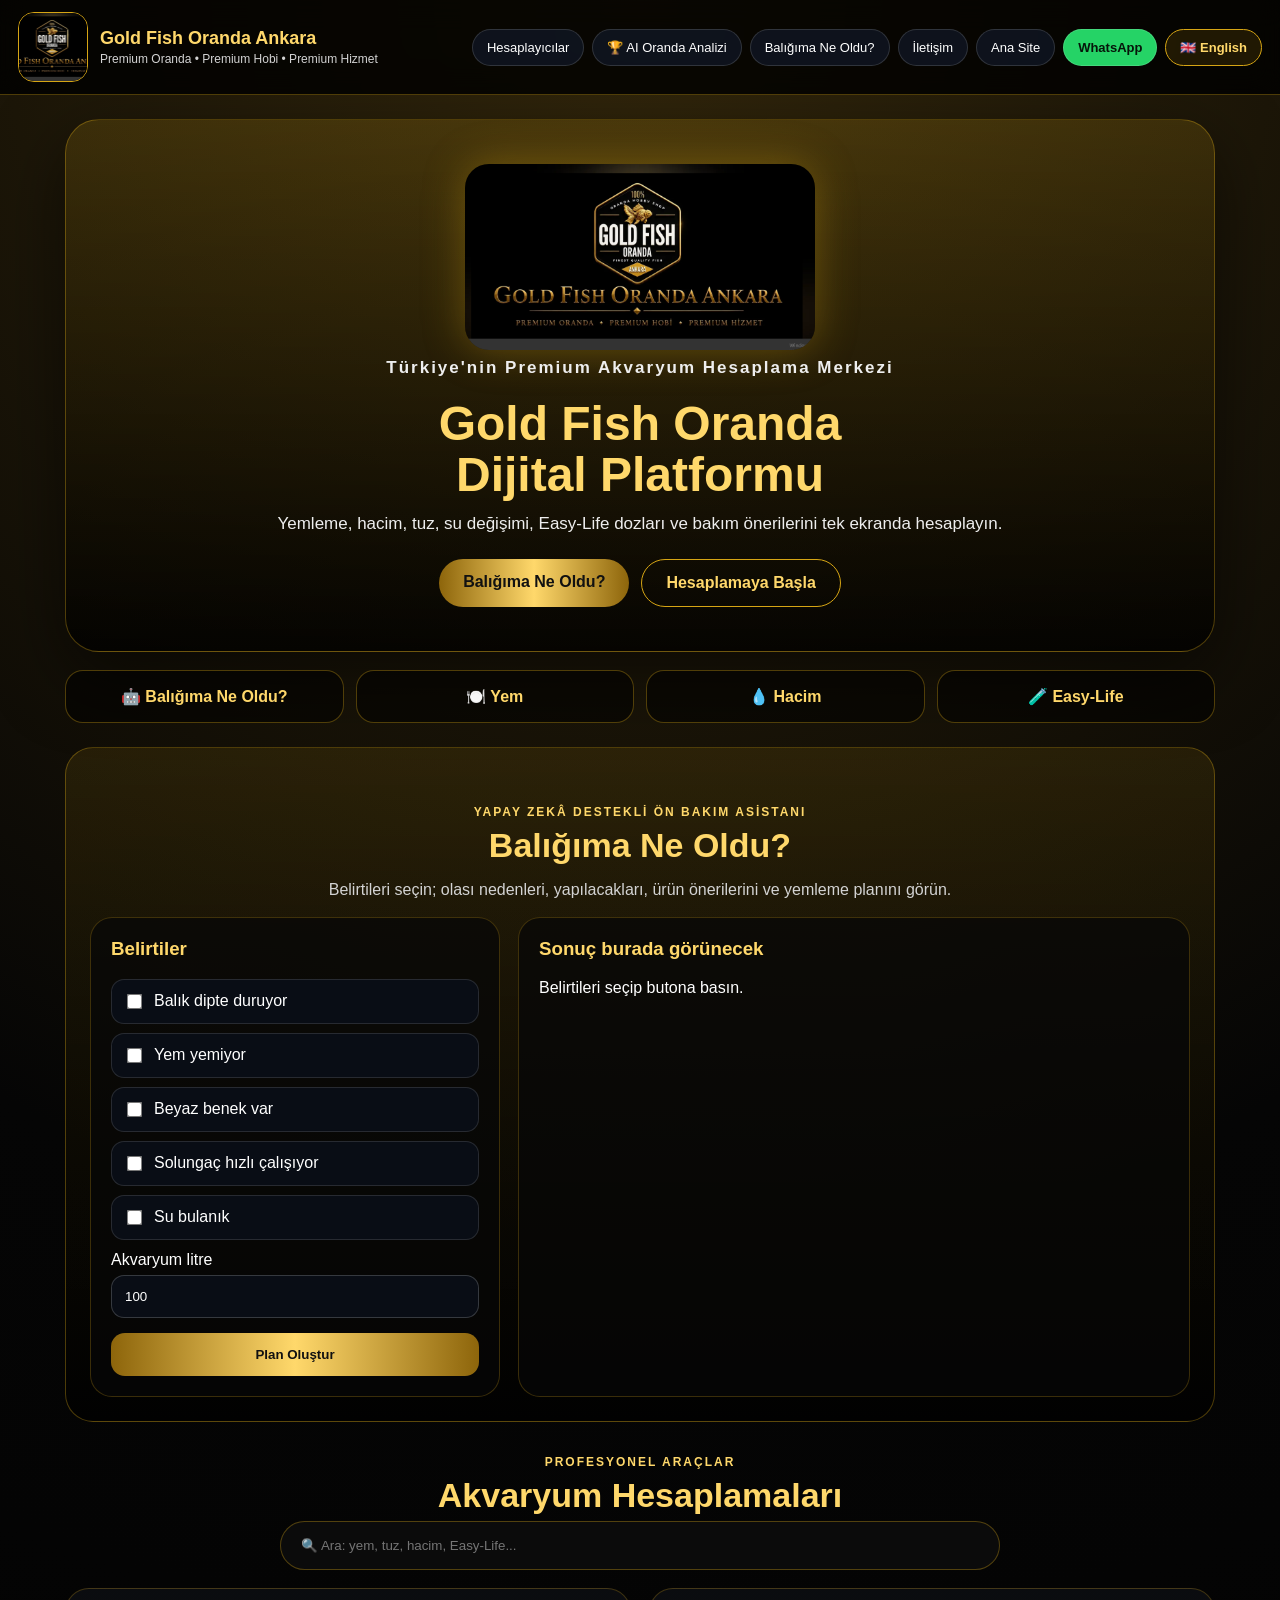
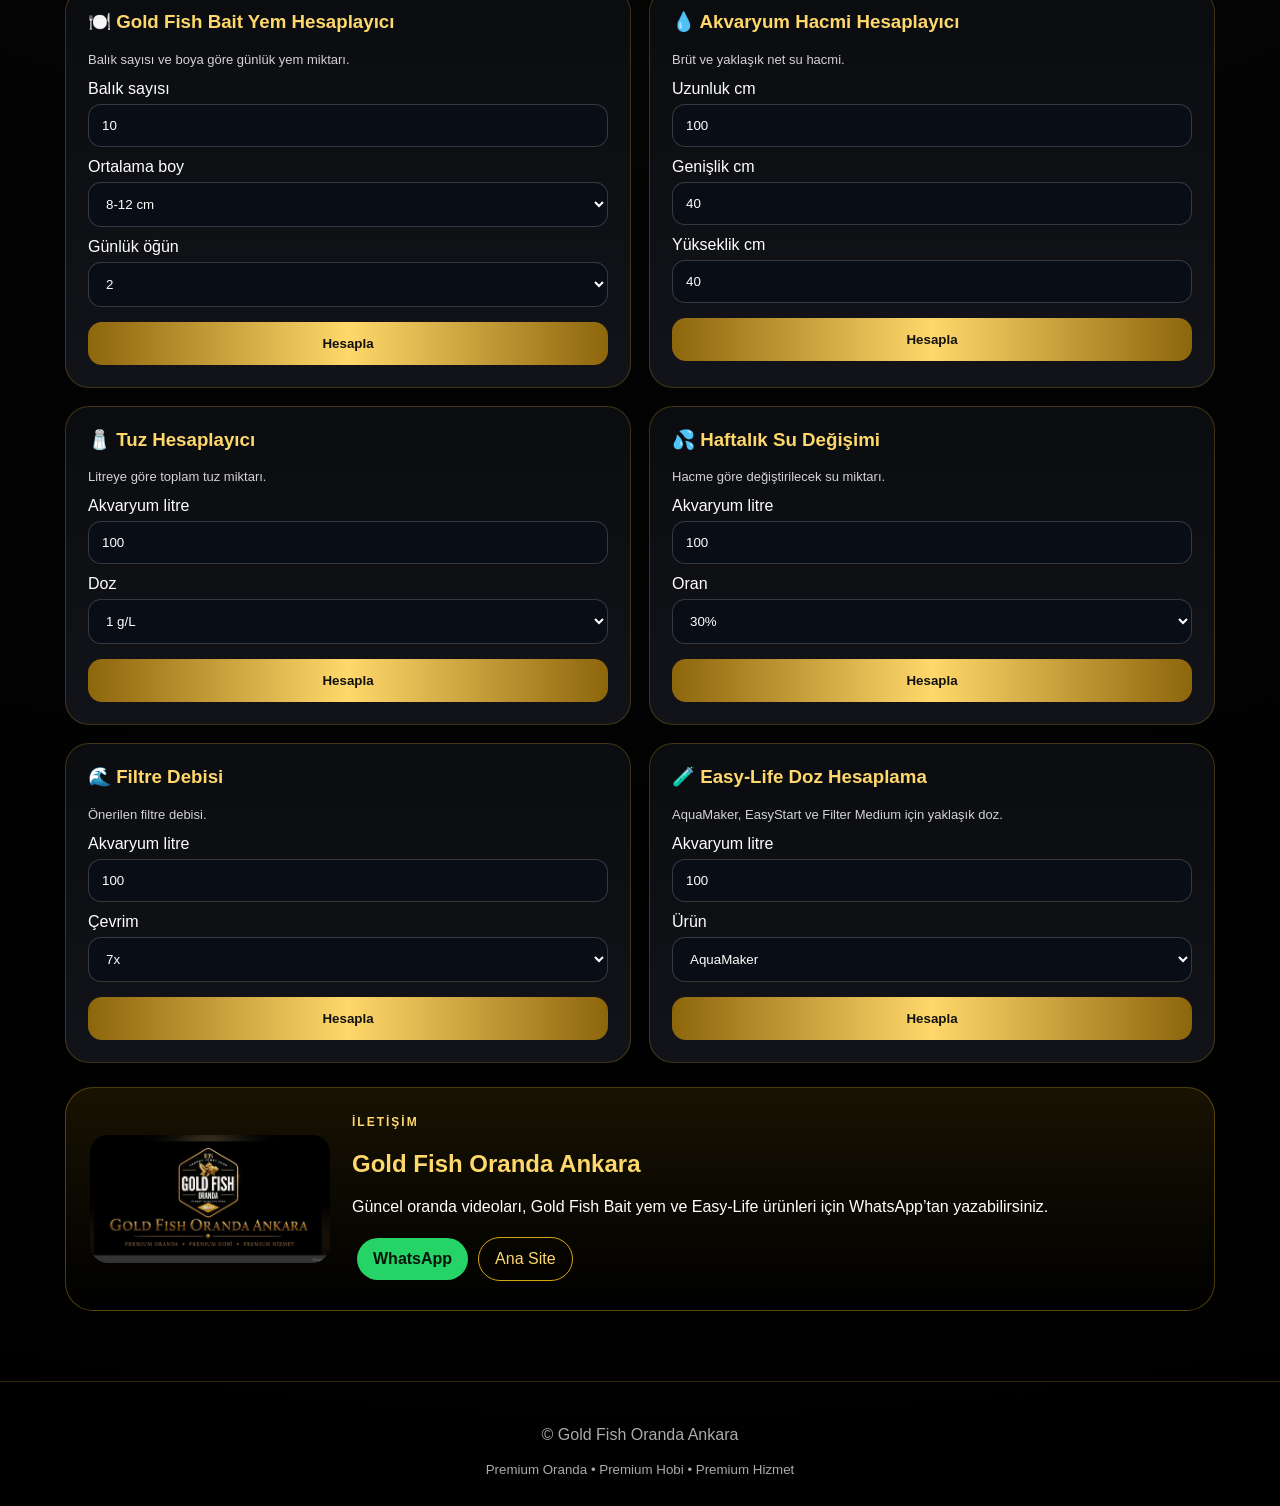
<file: index.html>
<!DOCTYPE html>
<html lang="tr">
<head>
<meta charset="UTF-8"><meta name="viewport" content="width=device-width, initial-scale=1.0">
<title>Gold Fish Oranda Ankara | Premium Akvaryum Hesaplama Merkezi</title>
<meta name="description" content="Premium akvaryum hesaplama merkezi. Yem, hacim, su değişimi, Easy-Life doz ve balık bakım asistanı.">
<link rel="icon" href="logo.png"><link rel="stylesheet" href="style.css">
</head>
<body>
<div id="loader" class="loader"><div><img src="logo.png"><p>PREMIUM DİJİTAL PLATFORM</p></div></div>
<header class="topbar">
<a class="brand" href="#top"><img src="logo.png"><span><strong>Gold Fish Oranda Ankara</strong><small>Premium Oranda • Premium Hobi • Premium Hizmet</small></span></a>
<nav>
<a href="#tools">Hesaplayıcılar</a><a href="analyzer.html">🏆 AI Oranda Analizi</a><a href="#doctorSec">Balığıma Ne Oldu?</a><a href="#contact">İletişim</a><a href="https://goldfishoranda.com" target="_blank">Ana Site</a><a class="wa" href="https://wa.me/905337734115" target="_blank">WhatsApp</a><a class="lang" href="index-en.html">🇬🇧 English</a>
</nav></header>
<main id="top">
<section class="hero"><img src="logo.png"><p class="eyebrow">Türkiye'nin Premium Akvaryum Hesaplama Merkezi</p><h1>Gold Fish Oranda<br>Dijital Platformu</h1><p>Yemleme, hacim, tuz, su değişimi, Easy-Life dozları ve bakım önerilerini tek ekranda hesaplayın.</p><div class="buttons"><a class="btn gold" href="#doctorSec">Balığıma Ne Oldu?</a><a class="btn outline" href="#tools">Hesaplamaya Başla</a></div></section>
<section class="quick"><a href="#doctorSec">🤖 Balığıma Ne Oldu?</a><a href="#feed">🍽️ Yem</a><a href="#volume">💧 Hacim</a><a href="#easy">🧪 Easy-Life</a></section>
<section id="doctorSec" class="diagnosis"><div class="section-title"><span>YAPAY ZEKÂ DESTEKLİ ÖN BAKIM ASİSTANI</span><h2>Balığıma Ne Oldu?</h2><p>Belirtileri seçin; olası nedenleri, yapılacakları, ürün önerilerini ve yemleme planını görün.</p></div><div class="diag-layout"><div class="panel"><h3>Belirtiler</h3>
<label class="check"><input type="checkbox" id="sBottom"> Balık dipte duruyor</label>
<label class="check"><input type="checkbox" id="sNoEat"> Yem yemiyor</label>
<label class="check"><input type="checkbox" id="sWhite"> Beyaz benek var</label>
<label class="check"><input type="checkbox" id="sGill"> Solungaç hızlı çalışıyor</label>
<label class="check"><input type="checkbox" id="sCloudy"> Su bulanık</label>
<label>Akvaryum litre</label><input id="diagLiter" type="number" value="100"><button onclick="fishDoctor()">Plan Oluştur</button></div><div id="doctor" class="doctor"><h3>Sonuç burada görünecek</h3><p>Belirtileri seçip butona basın.</p></div></div></section>
<section id="tools" class="section-title"><span>PROFESYONEL ARAÇLAR</span><h2>Akvaryum Hesaplamaları</h2><input id="search" oninput="filterCards()" placeholder="🔍 Ara: yem, tuz, hacim, Easy-Life..."></section>
<section class="grid">
<article id="feed" class="card searchable" data-name="feeding yem gold fish bait"><h3>🍽️ Gold Fish Bait Yem Hesaplayıcı</h3><p>Balık sayısı ve boya göre günlük yem miktarı.</p><label>Balık sayısı</label><input id="fishCount" type="number" value="10"><label>Ortalama boy</label><select id="fishSize"><option value="0.05">5 cm</option><option value="0.10">5-8 cm</option><option value="0.20" selected>8-12 cm</option><option value="0.35">12+ cm</option></select><label>Günlük öğün</label><select id="meals"><option>1</option><option selected>2</option><option>3</option></select><button onclick="feedCalc()">Hesapla</button><div id="feedResult" class="result"></div></article>
<article id="volume" class="card searchable" data-name="volume hacim litre"><h3>💧 Akvaryum Hacmi Hesaplayıcı</h3><p>Brüt ve yaklaşık net su hacmi.</p><label>Uzunluk cm</label><input id="l" type="number" value="100"><label>Genişlik cm</label><input id="w" type="number" value="40"><label>Yükseklik cm</label><input id="h" type="number" value="40"><button onclick="volumeCalc()">Hesapla</button><div id="volumeResult" class="result"></div></article>
<article class="card searchable" data-name="salt tuz"><h3>🧂 Tuz Hesaplayıcı</h3><p>Litreye göre toplam tuz miktarı.</p><label>Akvaryum litre</label><input id="saltLiter" type="number" value="100"><label>Doz</label><select id="saltDose"><option value="1">1 g/L</option><option value="2">2 g/L</option><option value="3">3 g/L</option></select><button onclick="saltCalc()">Hesapla</button><div id="saltResult" class="result"></div></article>
<article class="card searchable" data-name="water change su değişimi"><h3>💦 Haftalık Su Değişimi</h3><p>Hacme göre değiştirilecek su miktarı.</p><label>Akvaryum litre</label><input id="waterLiter" type="number" value="100"><label>Oran</label><select id="waterRate"><option value=".20">20%</option><option value=".30" selected>30%</option><option value=".40">40%</option></select><button onclick="waterCalc()">Hesapla</button><div id="waterResult" class="result"></div></article>
<article class="card searchable" data-name="filter filtre"><h3>🌊 Filtre Debisi</h3><p>Önerilen filtre debisi.</p><label>Akvaryum litre</label><input id="flowLiter" type="number" value="100"><label>Çevrim</label><select id="turnover"><option value="5">5x</option><option value="7" selected>7x</option><option value="10">10x</option></select><button onclick="flowCalc()">Hesapla</button><div id="flowResult" class="result"></div></article>
<article id="easy" class="card searchable" data-name="easy-life dose doz"><h3>🧪 Easy-Life Doz Hesaplama</h3><p>AquaMaker, EasyStart ve Filter Medium için yaklaşık doz.</p><label>Akvaryum litre</label><input id="doseLiter" type="number" value="100"><label>Ürün</label><select id="doseProduct"><option value="10">AquaMaker</option><option value="10">EasyStart</option><option value="10">Filter Medium</option></select><button onclick="doseCalc()">Hesapla</button><div id="doseResult" class="result"></div></article>
</section>
<section id="contact" class="contact"><img src="logo.png"><div><span>İLETİŞİM</span><h2>Gold Fish Oranda Ankara</h2><p>Güncel oranda videoları, Gold Fish Bait yem ve Easy-Life ürünleri için WhatsApp’tan yazabilirsiniz.</p><a class="wa" href="https://wa.me/905337734115" target="_blank">WhatsApp</a><a href="https://goldfishoranda.com" target="_blank">Ana Site</a></div></section>
</main><footer><p>© Gold Fish Oranda Ankara</p><small>Premium Oranda • Premium Hobi • Premium Hizmet</small></footer><script src="script.js"></script></body></html>
</file>
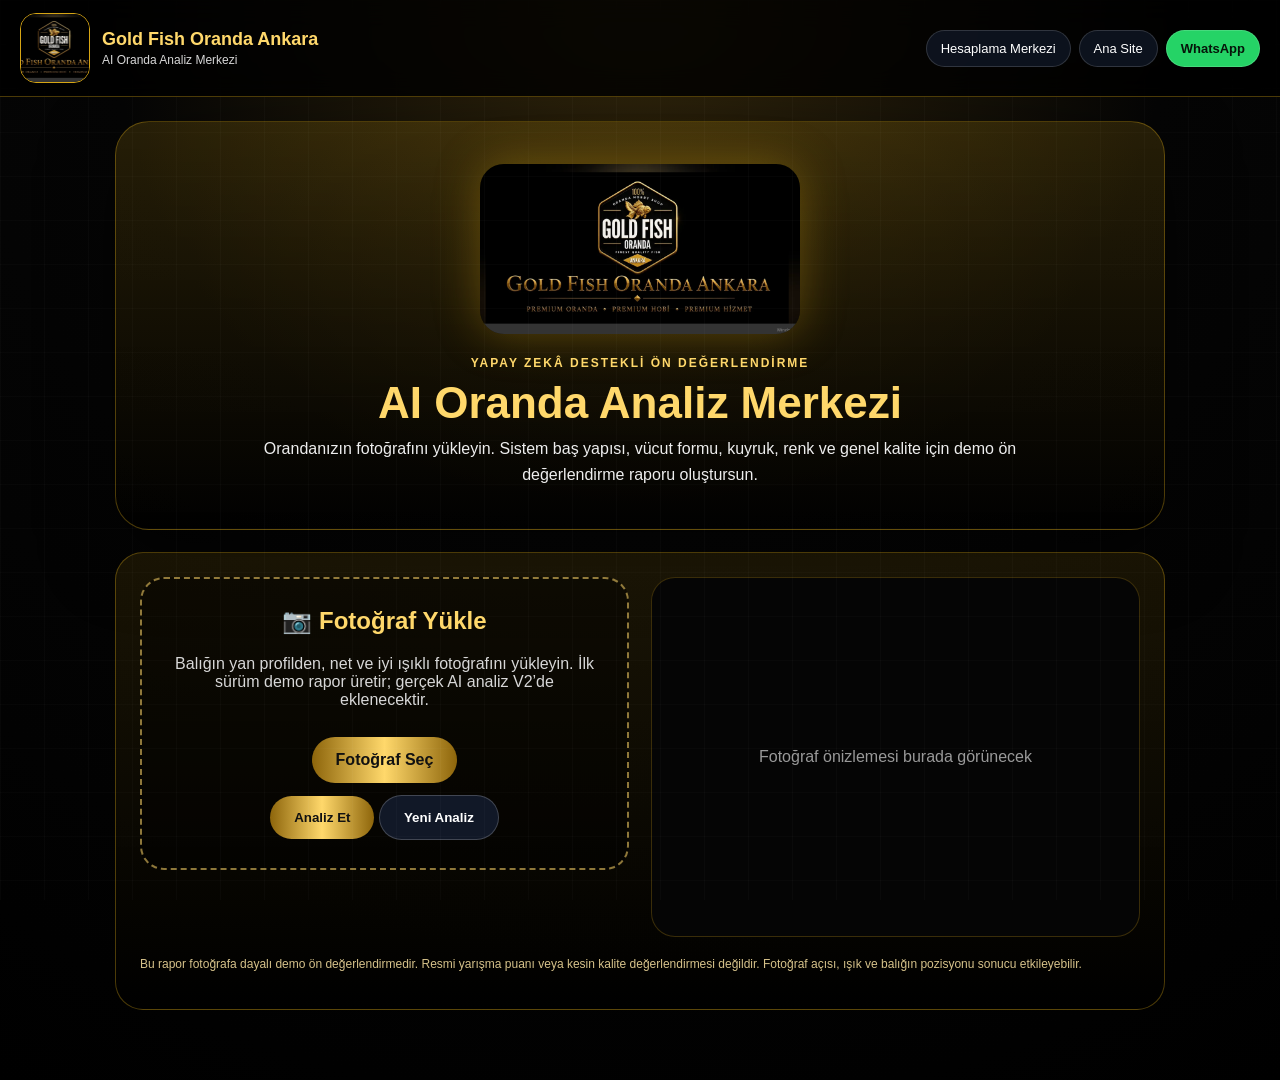
<file: analyzer.html>
<!DOCTYPE html>
<html lang="tr">
<head>
<meta charset="UTF-8">
<meta name="viewport" content="width=device-width, initial-scale=1.0">
<title>Gold Fish Oranda AI Lab | Oranda Analiz Merkezi</title>
<meta name="description" content="Gold Fish Oranda Ankara AI Oranda Analiz Merkezi. Fotoğraf yükleyin, oranda kalitesi için demo ön değerlendirme raporu oluşturun.">
<link rel="icon" href="logo.png">
<style>
:root{--gold:#d6a514;--gold2:#ffd86b;--gold3:#8d650b;--green:#25D366;--line:rgba(214,165,20,.35);--muted:#d7d7d7}
*{box-sizing:border-box}
body{margin:0;font-family:Arial,Helvetica,sans-serif;background:radial-gradient(circle at top,#33270b,#050505 42%,#000 100%);color:white}
body:before{content:"";position:fixed;inset:0;background:linear-gradient(90deg,rgba(255,255,255,.025) 1px,transparent 1px),linear-gradient(rgba(255,255,255,.018) 1px,transparent 1px);background-size:44px 44px;pointer-events:none}
.topbar{position:sticky;top:0;z-index:10;display:flex;justify-content:space-between;align-items:center;gap:12px;padding:13px 20px;background:rgba(0,0,0,.82);backdrop-filter:blur(14px);border-bottom:1px solid var(--line)}
.brand{display:flex;align-items:center;gap:12px;color:white;text-decoration:none}
.brand img{width:70px;height:70px;object-fit:cover;border-radius:16px;border:1px solid var(--gold)}
.brand strong{display:block;color:var(--gold2);font-size:18px}.brand small{color:var(--muted);font-size:12px}
nav{display:flex;gap:8px;flex-wrap:wrap}nav a{text-decoration:none;color:white;background:rgba(17,24,39,.75);border:1px solid rgba(255,255,255,.15);border-radius:999px;padding:10px 14px;font-size:13px}.wa{background:var(--green)!important;color:#06150a!important;font-weight:900}
main{max-width:1080px;margin:auto;padding:24px 15px 70px}
.hero{text-align:center;border:1px solid var(--line);border-radius:34px;padding:42px 18px;background:linear-gradient(180deg,rgba(214,165,20,.16),rgba(0,0,0,.78));box-shadow:0 24px 70px rgba(0,0,0,.55)}
.hero img{width:320px;max-width:92%;border-radius:24px;box-shadow:0 0 45px rgba(214,165,20,.35)}
.eyebrow{color:var(--gold2);letter-spacing:2px;font-size:12px;font-weight:900;margin-top:18px}
h1{font-size:44px;line-height:1.05;color:var(--gold2);margin:10px 0}.hero p{max-width:760px;margin:auto;color:#eee;line-height:1.6}
.panel{margin-top:22px;border:1px solid var(--line);border-radius:28px;background:linear-gradient(180deg,rgba(214,165,20,.11),rgba(0,0,0,.72));padding:24px}
.upload{display:grid;grid-template-columns:1fr 1fr;gap:22px;align-items:start}
.drop{border:2px dashed rgba(255,216,107,.55);border-radius:24px;padding:28px;text-align:center;background:rgba(0,0,0,.45)}
.drop h2{color:var(--gold2);margin-top:0}.drop p{color:var(--muted)}
input[type=file]{display:none}
.uploadBtn,.analyzeBtn,.resetBtn{display:inline-block;text-decoration:none;border:0;border-radius:999px;padding:14px 24px;background:linear-gradient(90deg,var(--gold3),var(--gold2),var(--gold3));color:#111;font-weight:900;cursor:pointer;margin-top:12px}
.resetBtn{background:#111827;color:white;border:1px solid rgba(255,255,255,.2)}
.preview{border:1px solid rgba(214,165,20,.25);border-radius:24px;min-height:360px;background:#050505;display:flex;align-items:center;justify-content:center;overflow:hidden}
.preview img{width:100%;height:100%;object-fit:cover;display:none}
.preview span{color:#999}
.progressBox{display:none;margin-top:22px;border:1px solid rgba(214,165,20,.25);border-radius:22px;background:#060606;padding:20px}
.step{display:flex;justify-content:space-between;align-items:center;border-bottom:1px solid rgba(255,255,255,.08);padding:10px 0;color:#eee}.bar{height:8px;background:#111827;border-radius:999px;overflow:hidden;margin-top:14px}.bar div{height:100%;width:0;background:linear-gradient(90deg,var(--gold3),var(--gold2));transition:width .5s}
.report{display:none;margin-top:22px}
.reportHeader{text-align:center;border:1px solid var(--line);border-radius:24px;padding:22px;background:rgba(0,0,0,.62)}
.score{font-size:56px;color:var(--gold2);font-weight:900}.classBadge{display:inline-block;margin-top:8px;border:1px solid var(--gold);border-radius:999px;padding:10px 18px;color:var(--gold2);font-weight:900}
.metrics{display:grid;grid-template-columns:repeat(2,1fr);gap:14px;margin-top:16px}
.metric{border:1px solid rgba(214,165,20,.25);border-radius:18px;padding:16px;background:rgba(5,5,5,.72)}
.metric b{color:var(--gold2)}.stars{color:var(--gold2);font-size:20px;margin-top:8px}
.comment{margin-top:16px;border:1px solid rgba(214,165,20,.25);border-radius:20px;padding:18px;background:rgba(214,165,20,.08);line-height:1.7;color:#eee}
.actions{display:flex;gap:10px;flex-wrap:wrap;margin-top:16px}.actions button,.actions a{width:auto;text-decoration:none;border-radius:999px;padding:12px 16px;border:1px solid var(--line);background:#111827;color:white;font-weight:900;cursor:pointer}.actions .share{background:var(--green);color:#06150a;border:0}
.note{font-size:12px;color:#d6c28a;line-height:1.5;margin-top:18px}
@media(max-width:800px){.topbar{display:block;position:relative}.brand img{width:64px;height:64px}nav{margin-top:12px}.upload,.metrics{grid-template-columns:1fr}h1{font-size:32px}.preview{min-height:260px}}
</style>
</head>
<body>
<header class="topbar">
<a class="brand" href="index.html"><img src="logo.png" alt="Gold Fish Oranda Ankara"><span><strong>Gold Fish Oranda Ankara</strong><small>AI Oranda Analiz Merkezi</small></span></a>
<nav>
<a href="index.html">Hesaplama Merkezi</a>
<a href="https://goldfishoranda.com" target="_blank">Ana Site</a>
<a class="wa" href="https://wa.me/905337734115" target="_blank">WhatsApp</a>
</nav>
</header>

<main>
<section class="hero">
<img src="logo.png" alt="Gold Fish Oranda Ankara">
<div class="eyebrow">YAPAY ZEKÂ DESTEKLİ ÖN DEĞERLENDİRME</div>
<h1>AI Oranda Analiz Merkezi</h1>
<p>Orandanızın fotoğrafını yükleyin. Sistem baş yapısı, vücut formu, kuyruk, renk ve genel kalite için demo ön değerlendirme raporu oluştursun.</p>
</section>

<section class="panel">
<div class="upload">
<div class="drop">
<h2>📷 Fotoğraf Yükle</h2>
<p>Balığın yan profilden, net ve iyi ışıklı fotoğrafını yükleyin. İlk sürüm demo rapor üretir; gerçek AI analiz V2’de eklenecektir.</p>
<label class="uploadBtn" for="fileInput">Fotoğraf Seç</label>
<input id="fileInput" type="file" accept="image/*">
<br>
<button class="analyzeBtn" onclick="startAnalysis()">Analiz Et</button>
<button class="resetBtn" onclick="resetAll()">Yeni Analiz</button>
</div>
<div class="preview">
<img id="previewImg" alt="Yüklenen fotoğraf">
<span id="previewText">Fotoğraf önizlemesi burada görünecek</span>
</div>
</div>

<div class="progressBox" id="progressBox">
<h3 style="color:var(--gold2);margin-top:0">AI analizi hazırlanıyor...</h3>
<div class="step"><span>Baş yapısı inceleniyor</span><b id="s1">Bekliyor</b></div>
<div class="step"><span>Vücut formu değerlendiriliyor</span><b id="s2">Bekliyor</b></div>
<div class="step"><span>Kuyruk simetrisi hesaplanıyor</span><b id="s3">Bekliyor</b></div>
<div class="step"><span>Renk dağılımı analiz ediliyor</span><b id="s4">Bekliyor</b></div>
<div class="step"><span>Kalite sınıfı oluşturuluyor</span><b id="s5">Bekliyor</b></div>
<div class="bar"><div id="barFill"></div></div>
</div>

<div class="report" id="report">
<div class="reportHeader">
<h2>🐟 AI Oranda Ön Değerlendirme Raporu</h2>
<div class="score" id="overallScore">91/100</div>
<div class="classBadge" id="classBadge">👑 ROYAL QUALITY</div>
</div>
<div class="metrics">
<div class="metric"><b>Baş Yapısı</b><div class="stars">★★★★☆</div><p>Wen gelişimi güçlü ve dengeli görünüyor.</p></div>
<div class="metric"><b>Vücut Formu</b><div class="stars">★★★★★</div><p>Gövde formu kompakt ve oranda standardına uygun.</p></div>
<div class="metric"><b>Kuyruk</b><div class="stars">★★★★☆</div><p>Kuyruk açısı iyi, simetri geliştirilebilir.</p></div>
<div class="metric"><b>Renk</b><div class="stars">★★★★☆</div><p>Renk dağılımı dengeli ve dikkat çekici.</p></div>
</div>
<div class="comment">
<b>AI Yorumu:</b><br>
Bu balık fotoğrafa göre güçlü bir vücut formuna ve başarılı baş gelişimine sahip görünüyor. Kuyruk açıklığı iyi seviyede. Düzenli Gold Fish Bait beslenmesi ve temiz su rutiniyle gelişim potansiyeli yüksek görünmektedir.
<br><br>
<b>Öneri:</b> Haftalık düzenli su değişimi, kaliteli yemleme ve stres oluşturmayan bakım rutini tavsiye edilir.
</div>
<div class="actions">
<button class="share" onclick="shareReport()">WhatsApp’ta Paylaş</button>
<button onclick="window.print()">PDF / Yazdır</button>
<a href="https://wa.me/905337734115" target="_blank">Gerçek Değerlendirme İçin Yaz</a>
</div>
</div>

<p class="note">Bu rapor fotoğrafa dayalı demo ön değerlendirmedir. Resmi yarışma puanı veya kesin kalite değerlendirmesi değildir. Fotoğraf açısı, ışık ve balığın pozisyonu sonucu etkileyebilir.</p>
</section>
</main>

<script>
const input=document.getElementById('fileInput');
const img=document.getElementById('previewImg');
const text=document.getElementById('previewText');
input.addEventListener('change', e=>{
 const file=e.target.files[0];
 if(!file) return;
 img.src=URL.createObjectURL(file);
 img.style.display='block';
 text.style.display='none';
});
function startAnalysis(){
 document.getElementById('progressBox').style.display='block';
 document.getElementById('report').style.display='none';
 const steps=['s1','s2','s3','s4','s5'];
 let i=0;
 const fill=document.getElementById('barFill');
 steps.forEach(s=>document.getElementById(s).innerText='Bekliyor');
 const timer=setInterval(()=>{
   if(i<steps.length){
     document.getElementById(steps[i]).innerText='Tamamlandı';
     fill.style.width=((i+1)/steps.length*100)+'%';
     i++;
   } else {
     clearInterval(timer);
     setTimeout(()=>document.getElementById('report').style.display='block',400);
   }
 },700);
}
function resetAll(){
 input.value='';
 img.src='';
 img.style.display='none';
 text.style.display='block';
 document.getElementById('progressBox').style.display='none';
 document.getElementById('report').style.display='none';
 document.getElementById('barFill').style.width='0';
}
function shareReport(){
 const msg=encodeURIComponent('Gold Fish Oranda Ankara AI Oranda Ön Değerlendirme Raporu:\\nGenel Puan: 91/100\\nSınıf: ROYAL QUALITY\\nhttps://hesap.goldfishoranda.com/analyzer.html');
 window.open('https://wa.me/?text='+msg,'_blank');
}
</script>
</body>
</html>
</file>
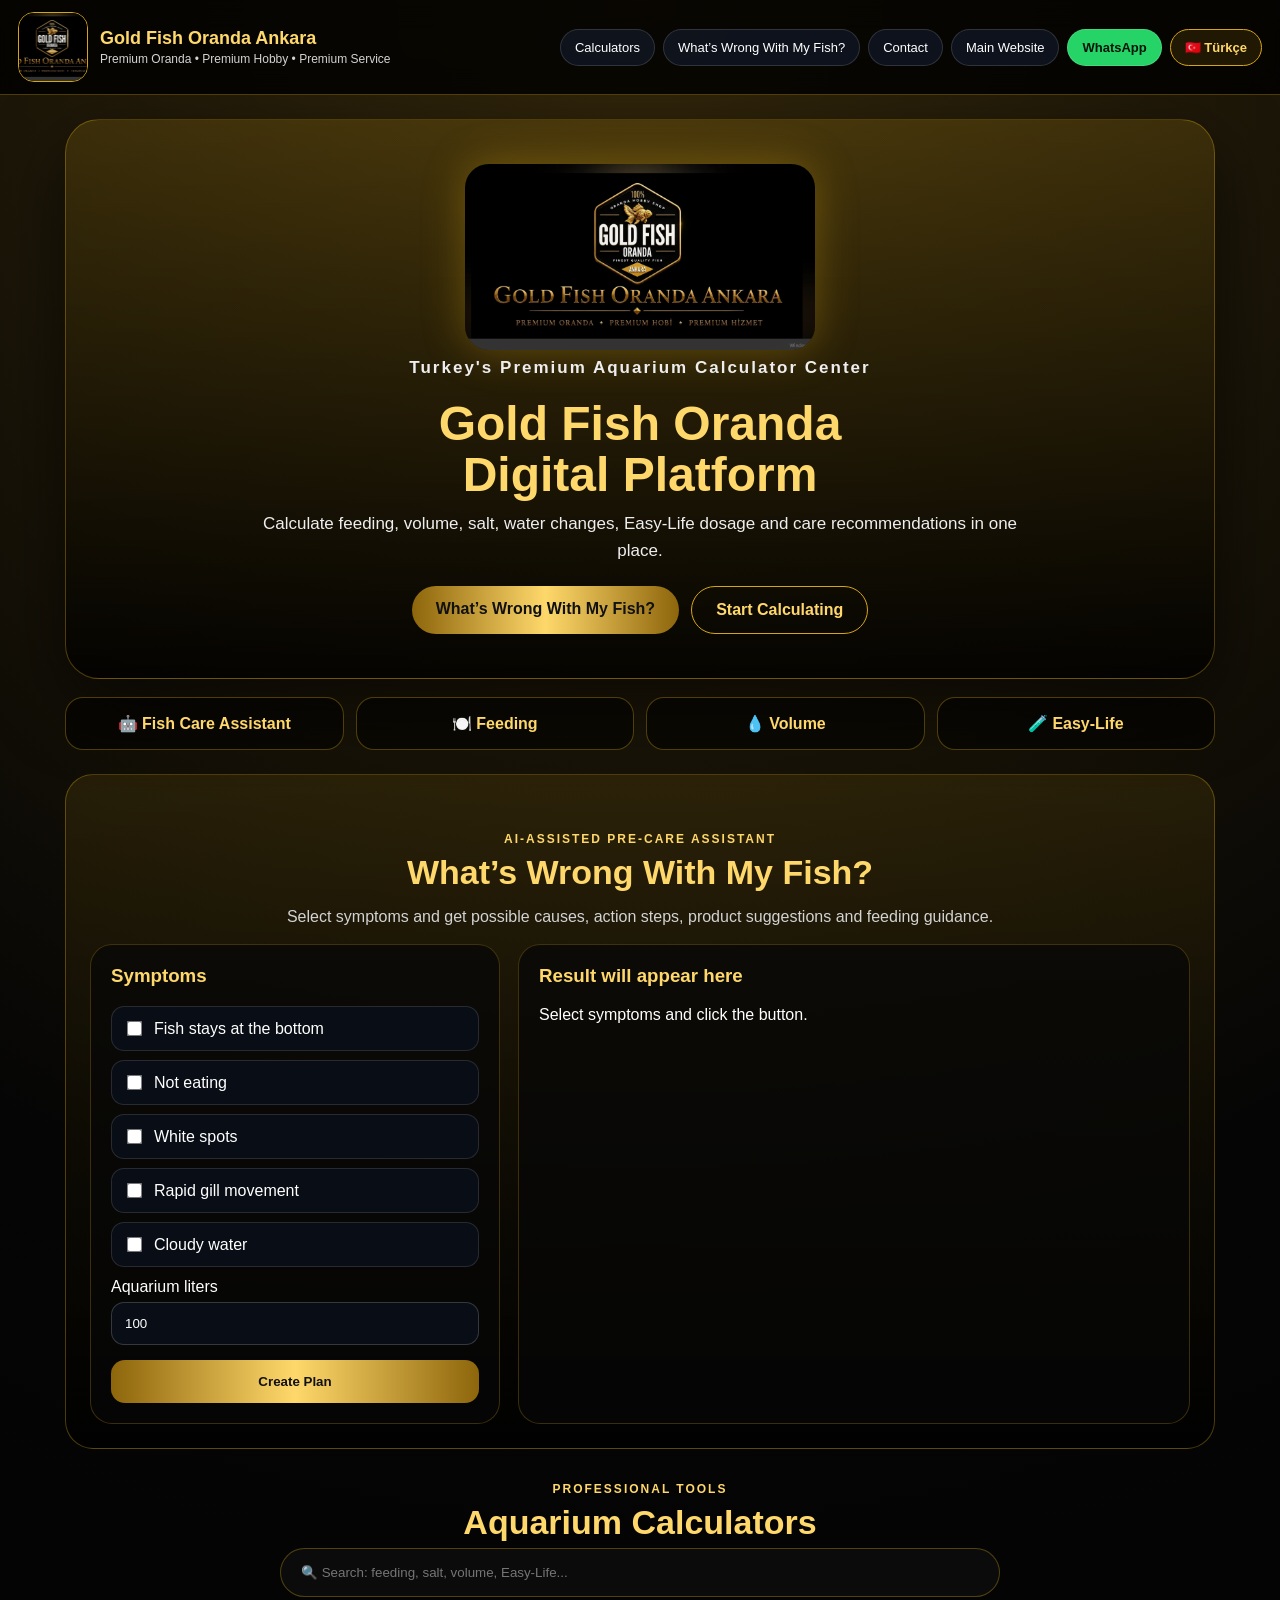
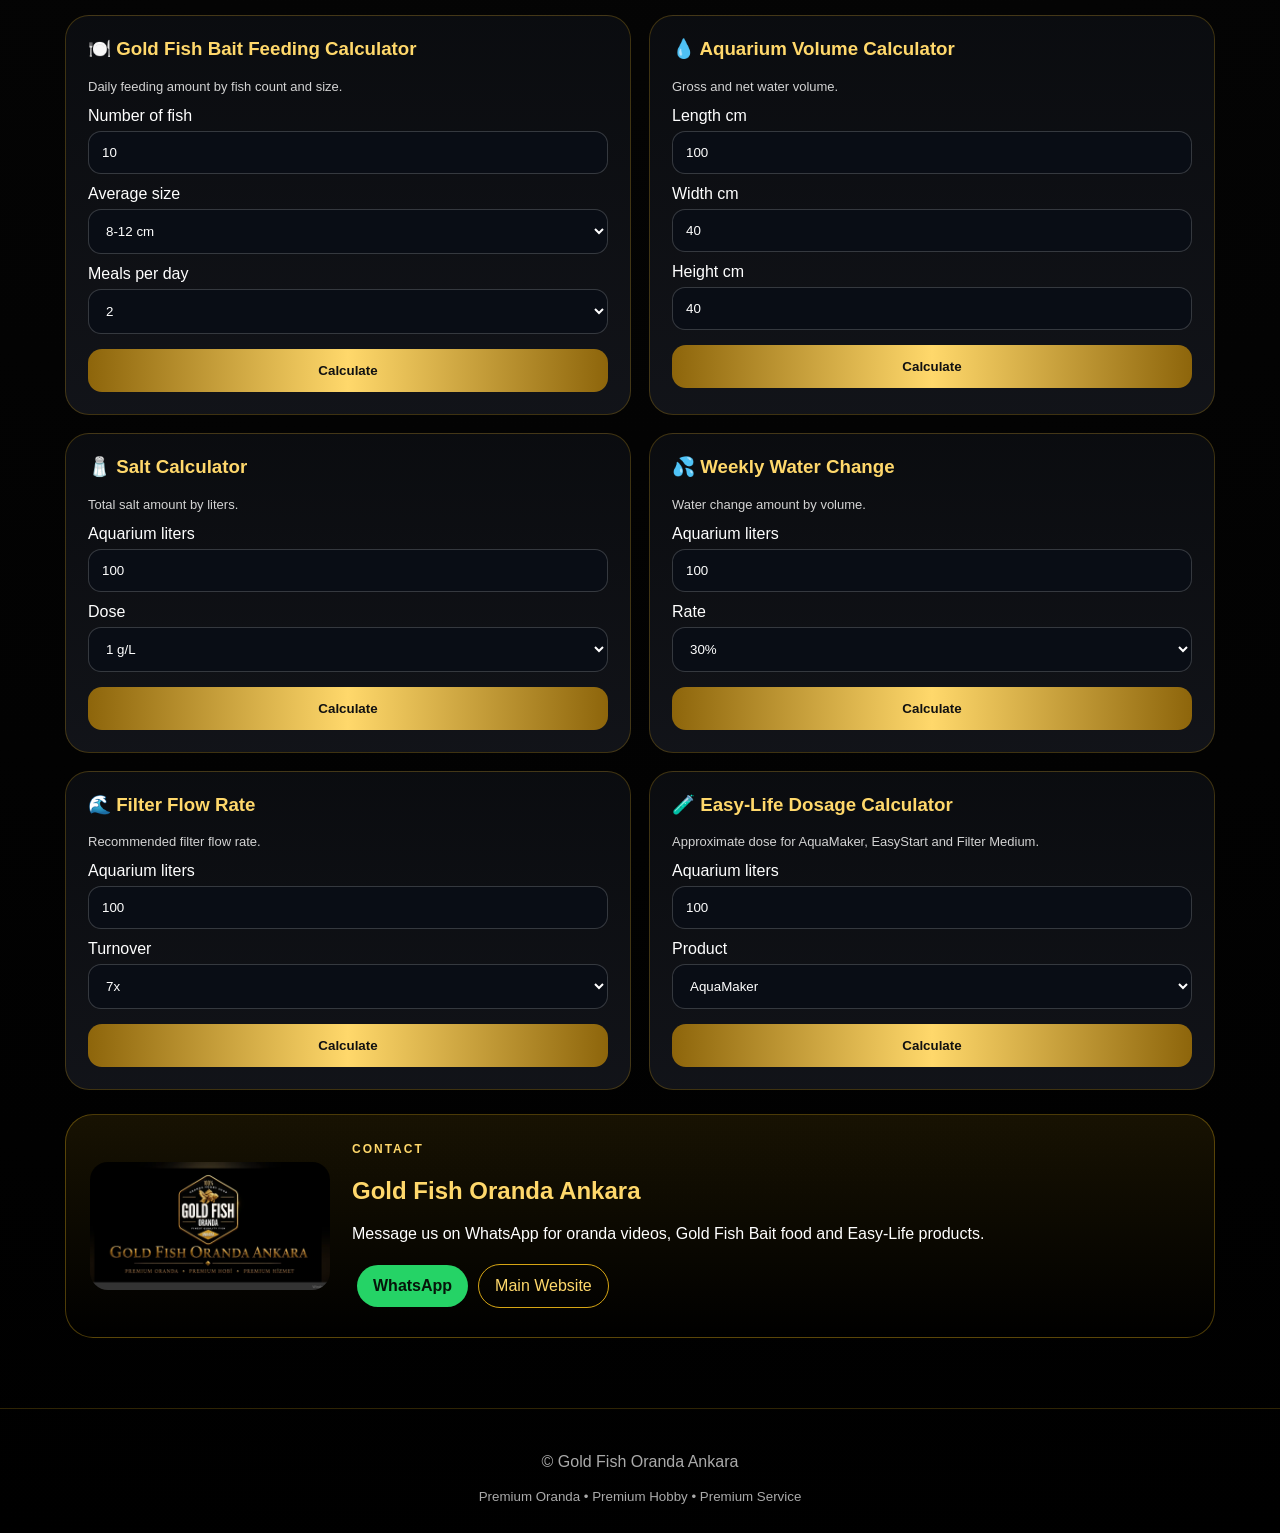
<file: index-en.html>
<!DOCTYPE html>
<html lang="en">
<head>
<meta charset="UTF-8"><meta name="viewport" content="width=device-width, initial-scale=1.0">
<title>Gold Fish Oranda Ankara | Premium Aquarium Calculator Center</title>
<meta name="description" content="Premium aquarium calculator center with feeding, volume, water change, Easy-Life dosage and fish care assistant.">
<link rel="icon" href="logo.png"><link rel="stylesheet" href="style.css">
</head>
<body>
<div id="loader" class="loader"><div><img src="logo.png"><p>PREMIUM DIGITAL PLATFORM</p></div></div>
<header class="topbar">
<a class="brand" href="#top"><img src="logo.png"><span><strong>Gold Fish Oranda Ankara</strong><small>Premium Oranda • Premium Hobby • Premium Service</small></span></a>
<nav>
<a href="#tools">Calculators</a><a href="#doctorSec">What’s Wrong With My Fish?</a><a href="#contact">Contact</a><a href="https://goldfishoranda.com" target="_blank">Main Website</a><a class="wa" href="https://wa.me/905337734115" target="_blank">WhatsApp</a><a class="lang" href="index.html">🇹🇷 Türkçe</a>
</nav></header>
<main id="top">
<section class="hero"><img src="logo.png"><p class="eyebrow">Turkey's Premium Aquarium Calculator Center</p><h1>Gold Fish Oranda<br>Digital Platform</h1><p>Calculate feeding, volume, salt, water changes, Easy-Life dosage and care recommendations in one place.</p><div class="buttons"><a class="btn gold" href="#doctorSec">What’s Wrong With My Fish?</a><a class="btn outline" href="#tools">Start Calculating</a></div></section>
<section class="quick"><a href="#doctorSec">🤖 Fish Care Assistant</a><a href="#feed">🍽️ Feeding</a><a href="#volume">💧 Volume</a><a href="#easy">🧪 Easy-Life</a></section>
<section id="doctorSec" class="diagnosis"><div class="section-title"><span>AI-ASSISTED PRE-CARE ASSISTANT</span><h2>What’s Wrong With My Fish?</h2><p>Select symptoms and get possible causes, action steps, product suggestions and feeding guidance.</p></div><div class="diag-layout"><div class="panel"><h3>Symptoms</h3>
<label class="check"><input type="checkbox" id="sBottom"> Fish stays at the bottom</label>
<label class="check"><input type="checkbox" id="sNoEat"> Not eating</label>
<label class="check"><input type="checkbox" id="sWhite"> White spots</label>
<label class="check"><input type="checkbox" id="sGill"> Rapid gill movement</label>
<label class="check"><input type="checkbox" id="sCloudy"> Cloudy water</label>
<label>Aquarium liters</label><input id="diagLiter" type="number" value="100"><button onclick="fishDoctor()">Create Plan</button></div><div id="doctor" class="doctor"><h3>Result will appear here</h3><p>Select symptoms and click the button.</p></div></div></section>
<section id="tools" class="section-title"><span>PROFESSIONAL TOOLS</span><h2>Aquarium Calculators</h2><input id="search" oninput="filterCards()" placeholder="🔍 Search: feeding, salt, volume, Easy-Life..."></section>
<section class="grid">
<article id="feed" class="card searchable" data-name="feeding yem gold fish bait"><h3>🍽️ Gold Fish Bait Feeding Calculator</h3><p>Daily feeding amount by fish count and size.</p><label>Number of fish</label><input id="fishCount" type="number" value="10"><label>Average size</label><select id="fishSize"><option value="0.05">5 cm</option><option value="0.10">5-8 cm</option><option value="0.20" selected>8-12 cm</option><option value="0.35">12+ cm</option></select><label>Meals per day</label><select id="meals"><option>1</option><option selected>2</option><option>3</option></select><button onclick="feedCalc()">Calculate</button><div id="feedResult" class="result"></div></article>
<article id="volume" class="card searchable" data-name="volume hacim litre"><h3>💧 Aquarium Volume Calculator</h3><p>Gross and net water volume.</p><label>Length cm</label><input id="l" type="number" value="100"><label>Width cm</label><input id="w" type="number" value="40"><label>Height cm</label><input id="h" type="number" value="40"><button onclick="volumeCalc()">Calculate</button><div id="volumeResult" class="result"></div></article>
<article class="card searchable" data-name="salt tuz"><h3>🧂 Salt Calculator</h3><p>Total salt amount by liters.</p><label>Aquarium liters</label><input id="saltLiter" type="number" value="100"><label>Dose</label><select id="saltDose"><option value="1">1 g/L</option><option value="2">2 g/L</option><option value="3">3 g/L</option></select><button onclick="saltCalc()">Calculate</button><div id="saltResult" class="result"></div></article>
<article class="card searchable" data-name="water change su değişimi"><h3>💦 Weekly Water Change</h3><p>Water change amount by volume.</p><label>Aquarium liters</label><input id="waterLiter" type="number" value="100"><label>Rate</label><select id="waterRate"><option value=".20">20%</option><option value=".30" selected>30%</option><option value=".40">40%</option></select><button onclick="waterCalc()">Calculate</button><div id="waterResult" class="result"></div></article>
<article class="card searchable" data-name="filter filtre"><h3>🌊 Filter Flow Rate</h3><p>Recommended filter flow rate.</p><label>Aquarium liters</label><input id="flowLiter" type="number" value="100"><label>Turnover</label><select id="turnover"><option value="5">5x</option><option value="7" selected>7x</option><option value="10">10x</option></select><button onclick="flowCalc()">Calculate</button><div id="flowResult" class="result"></div></article>
<article id="easy" class="card searchable" data-name="easy-life dose doz"><h3>🧪 Easy-Life Dosage Calculator</h3><p>Approximate dose for AquaMaker, EasyStart and Filter Medium.</p><label>Aquarium liters</label><input id="doseLiter" type="number" value="100"><label>Product</label><select id="doseProduct"><option value="10">AquaMaker</option><option value="10">EasyStart</option><option value="10">Filter Medium</option></select><button onclick="doseCalc()">Calculate</button><div id="doseResult" class="result"></div></article>
</section>
<section id="contact" class="contact"><img src="logo.png"><div><span>CONTACT</span><h2>Gold Fish Oranda Ankara</h2><p>Message us on WhatsApp for oranda videos, Gold Fish Bait food and Easy-Life products.</p><a class="wa" href="https://wa.me/905337734115" target="_blank">WhatsApp</a><a href="https://goldfishoranda.com" target="_blank">Main Website</a></div></section>
</main><footer><p>© Gold Fish Oranda Ankara</p><small>Premium Oranda • Premium Hobby • Premium Service</small></footer><script src="script.js"></script></body></html>
</file>
<file: style.css>
:root{--gold:#d6a514;--gold2:#ffd86b;--gold3:#8d650b;--line:rgba(214,165,20,.35);--green:#25D366;--muted:#d3d3d3}
*{box-sizing:border-box}html{scroll-behavior:smooth}body{margin:0;font-family:Arial,Helvetica,sans-serif;background:radial-gradient(circle at top,#33270b,#050505 40%,#000);color:#fff}
.loader{position:fixed;inset:0;background:#000;display:flex;align-items:center;justify-content:center;z-index:999;transition:.6s}.loader.hide{opacity:0;pointer-events:none}.loader img{width:230px;max-width:75vw;border-radius:22px;box-shadow:0 0 45px rgba(214,165,20,.4)}.loader p{color:var(--gold2);text-align:center;font-weight:900;letter-spacing:2px}
.topbar{position:sticky;top:0;z-index:50;display:flex;justify-content:space-between;gap:14px;align-items:center;padding:12px 18px;background:rgba(0,0,0,.82);backdrop-filter:blur(14px);border-bottom:1px solid var(--line)}
.brand{display:flex;align-items:center;gap:12px;text-decoration:none;color:white}.brand img{width:70px;height:70px;object-fit:cover;border:1px solid var(--gold);border-radius:16px}.brand strong{display:block;color:var(--gold2);font-size:18px}.brand small{color:var(--muted);font-size:12px}
nav{display:flex;gap:8px;flex-wrap:wrap}nav a{text-decoration:none;color:white;background:rgba(17,24,39,.72);border:1px solid rgba(255,255,255,.14);border-radius:999px;padding:10px 14px;font-size:13px}.wa{background:var(--green)!important;color:#06150a!important;font-weight:900}.lang{border-color:var(--gold)!important;color:var(--gold2)!important;background:rgba(214,165,20,.13)!important;font-weight:900}
main{max-width:1180px;margin:auto;padding:24px 15px 70px}.hero{text-align:center;border:1px solid var(--line);border-radius:34px;background:linear-gradient(180deg,rgba(214,165,20,.16),rgba(0,0,0,.78));padding:44px 18px;box-shadow:0 24px 70px rgba(0,0,0,.55)}.hero img{width:350px;max-width:94%;border-radius:24px;box-shadow:0 0 42px rgba(214,165,20,.35)}.eyebrow,.section-title span,.contact span{color:var(--gold2);letter-spacing:2px;font-size:12px;font-weight:900}.hero h1{font-size:48px;line-height:1.05;color:var(--gold2);margin:18px 0 10px}.hero p{max-width:780px;margin:auto;color:#eee;line-height:1.6;font-size:17px}.buttons{margin-top:22px;display:flex;justify-content:center;gap:12px;flex-wrap:wrap}.btn{display:inline-block;text-decoration:none;border-radius:999px;padding:14px 24px;font-weight:900}.btn.gold{background:linear-gradient(90deg,var(--gold3),var(--gold2),var(--gold3));color:#111}.btn.outline{border:1px solid var(--gold);color:var(--gold2)}
.quick{display:grid;grid-template-columns:repeat(4,1fr);gap:12px;margin:18px 0}.quick a{text-decoration:none;text-align:center;color:var(--gold2);border:1px solid var(--line);border-radius:18px;padding:16px;background:rgba(0,0,0,.55);font-weight:900}
.section-title{text-align:center;margin:30px 0 18px}.section-title h2{font-size:34px;color:var(--gold2);margin:6px 0}.section-title p{color:var(--muted)}.section-title input{width:100%;max-width:720px;background:#0b0b0b;border:1px solid var(--line);color:white;border-radius:999px;padding:16px 20px}
.diagnosis,.contact,.product-strip{border:1px solid var(--line);border-radius:28px;background:linear-gradient(180deg,rgba(214,165,20,.11),rgba(0,0,0,.72));padding:24px;margin-top:24px}.diag-layout{display:grid;grid-template-columns:410px 1fr;gap:18px}.panel,.doctor{background:rgba(7,7,7,.75);border:1px solid rgba(214,165,20,.25);border-radius:22px;padding:20px}.panel h3,.doctor h3,.card h3{color:var(--gold2);margin-top:0}.check{display:flex;gap:10px;align-items:center;background:#090d15;border:1px solid rgba(255,255,255,.12);border-radius:13px;padding:12px;margin:9px 0}.check input{width:auto;accent-color:var(--gold);transform:scale(1.2)}
.grid{display:grid;grid-template-columns:repeat(2,1fr);gap:18px}.card{background:linear-gradient(180deg,rgba(12,14,18,.86),rgba(20,22,28,.88));border:1px solid rgba(214,165,20,.25);border-radius:24px;padding:22px}.card p{color:var(--muted);font-size:13px}label{display:block;margin:11px 0 6px}input,select{width:100%;background:#090d15;border:1px solid rgba(255,255,255,.18);color:white;border-radius:13px;padding:13px}button{width:100%;margin-top:15px;border:0;border-radius:14px;padding:14px;background:linear-gradient(90deg,var(--gold3),var(--gold2),var(--gold3));font-weight:900;color:#111}.result{display:none;margin-top:15px;background:#080808;border:1px solid var(--gold);border-radius:15px;padding:16px;line-height:1.8}.result b{color:var(--gold2)}.smallbtn{width:auto;background:#111827;color:white;border:1px solid rgba(255,255,255,.14);padding:9px 12px;border-radius:999px}.whatsapp{background:var(--green)!important;color:#06150a!important}.result-actions{display:flex;gap:8px;flex-wrap:wrap;margin-top:12px}
.contact{display:grid;grid-template-columns:240px 1fr;gap:22px;align-items:center}.contact img{width:100%;border-radius:18px}.contact h2,.product-strip h2{color:var(--gold2)}.contact a,.product-strip a{display:inline-block;text-decoration:none;border-radius:999px;padding:12px 16px;border:1px solid var(--gold);color:var(--gold2);margin:5px}.contact .wa{border:0}
footer{text-align:center;border-top:1px solid rgba(214,165,20,.22);padding:28px;color:#aaa}
@media(max-width:850px){.topbar{display:block;position:relative}.brand img{width:64px;height:64px}nav{margin-top:12px}.hero h1{font-size:34px}.quick,.grid,.diag-layout,.contact{grid-template-columns:1fr}}
</file>
